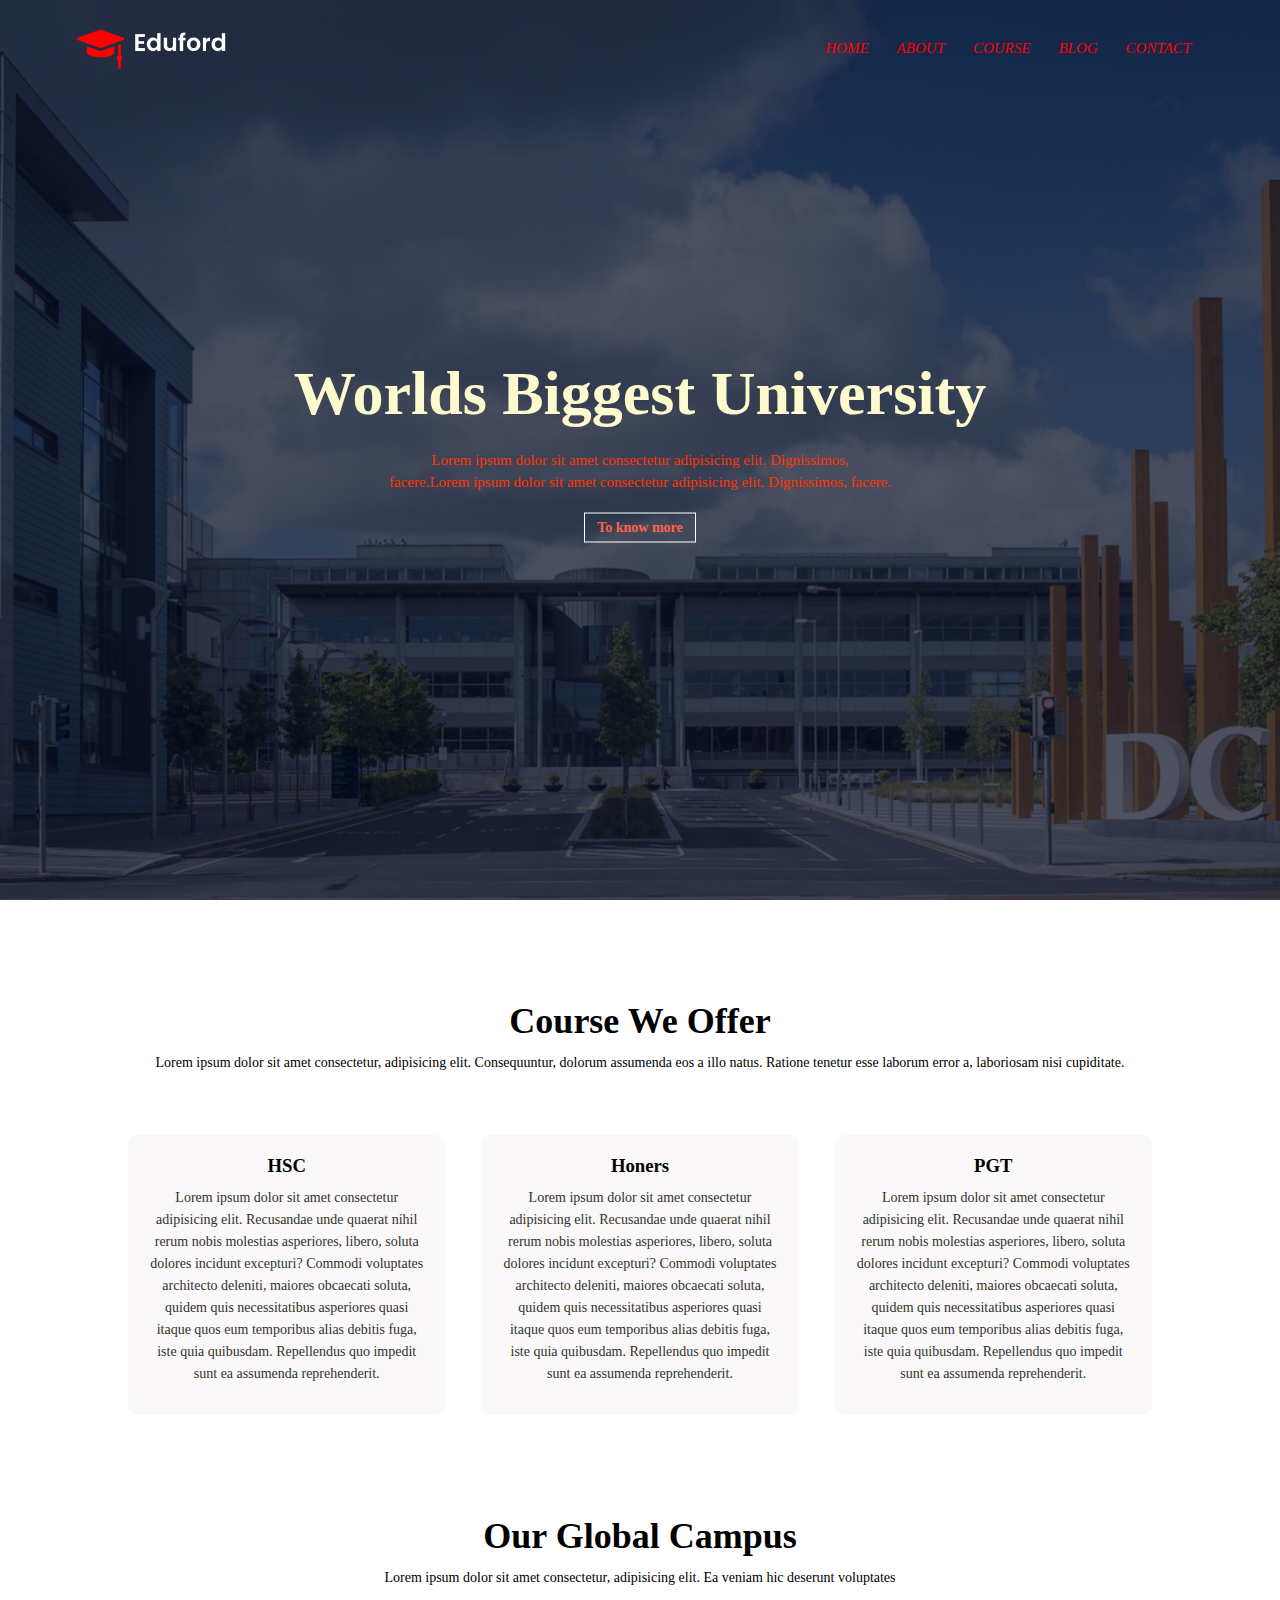
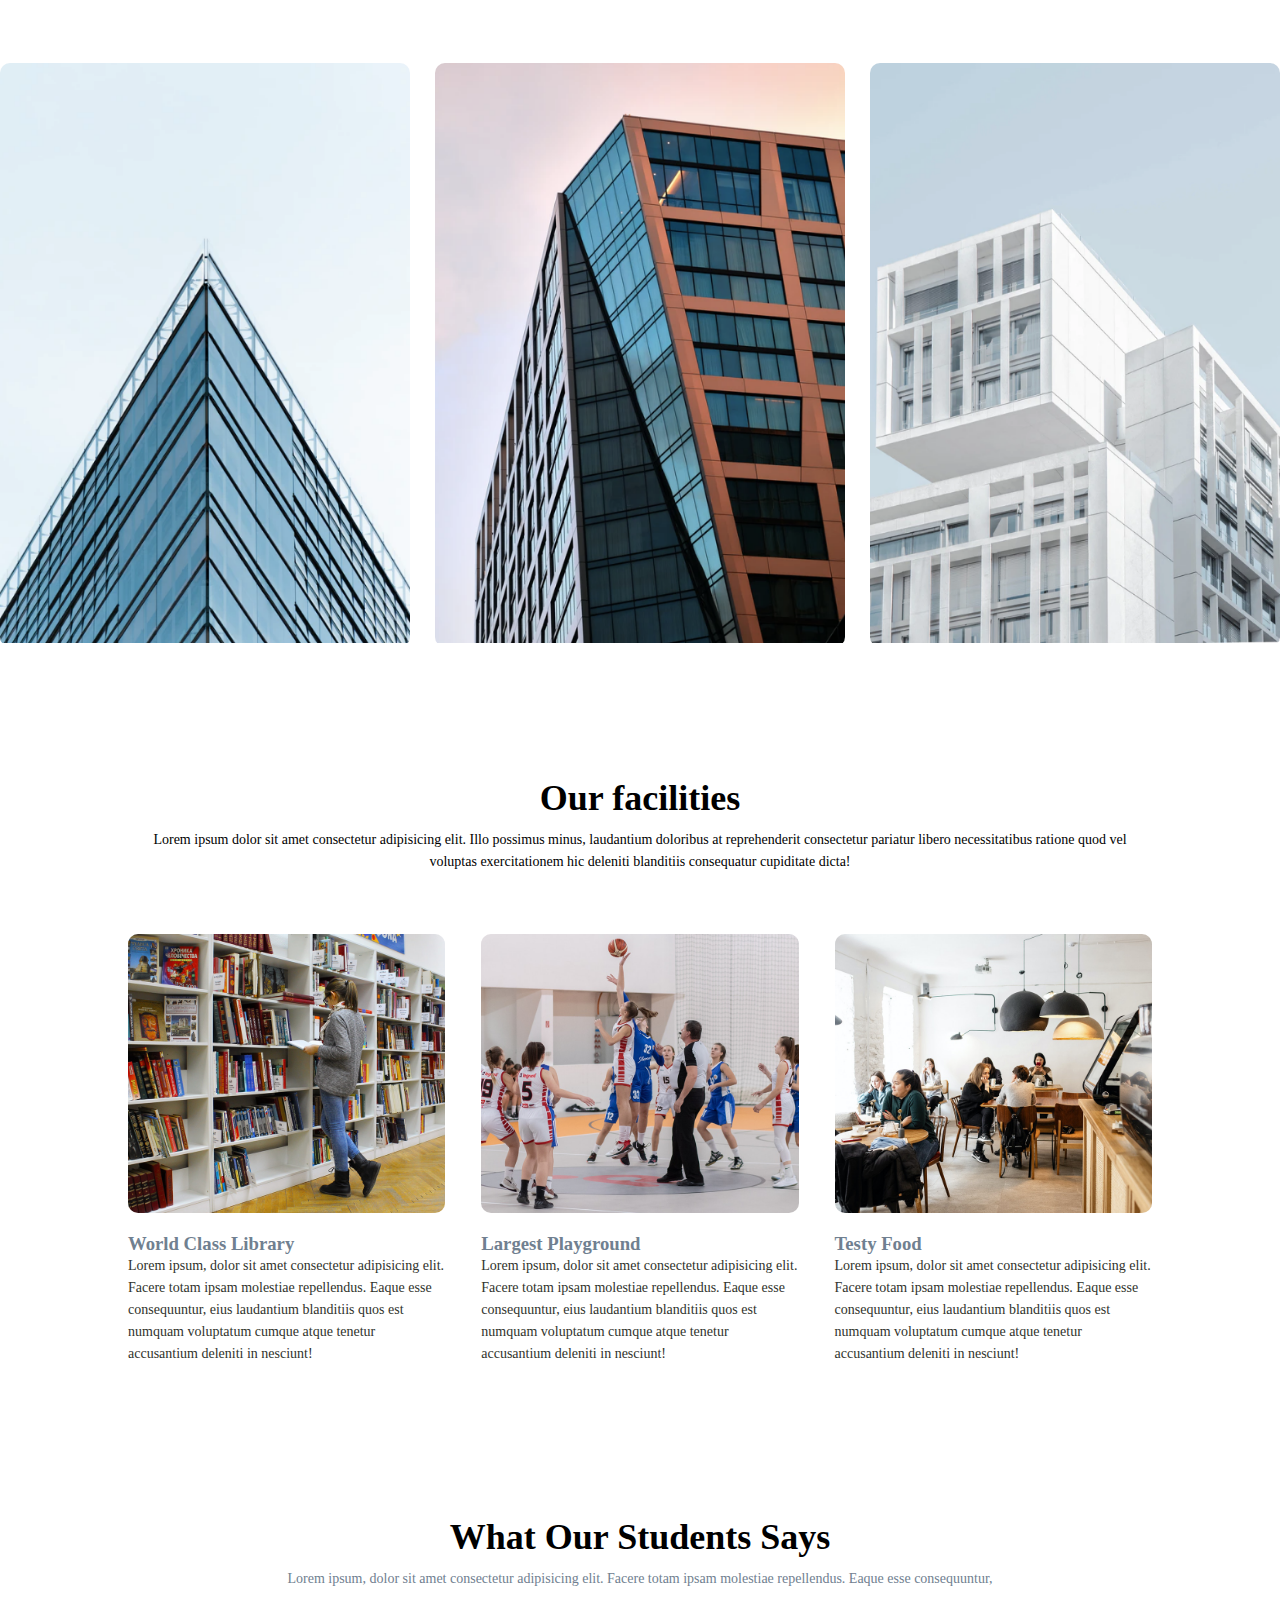
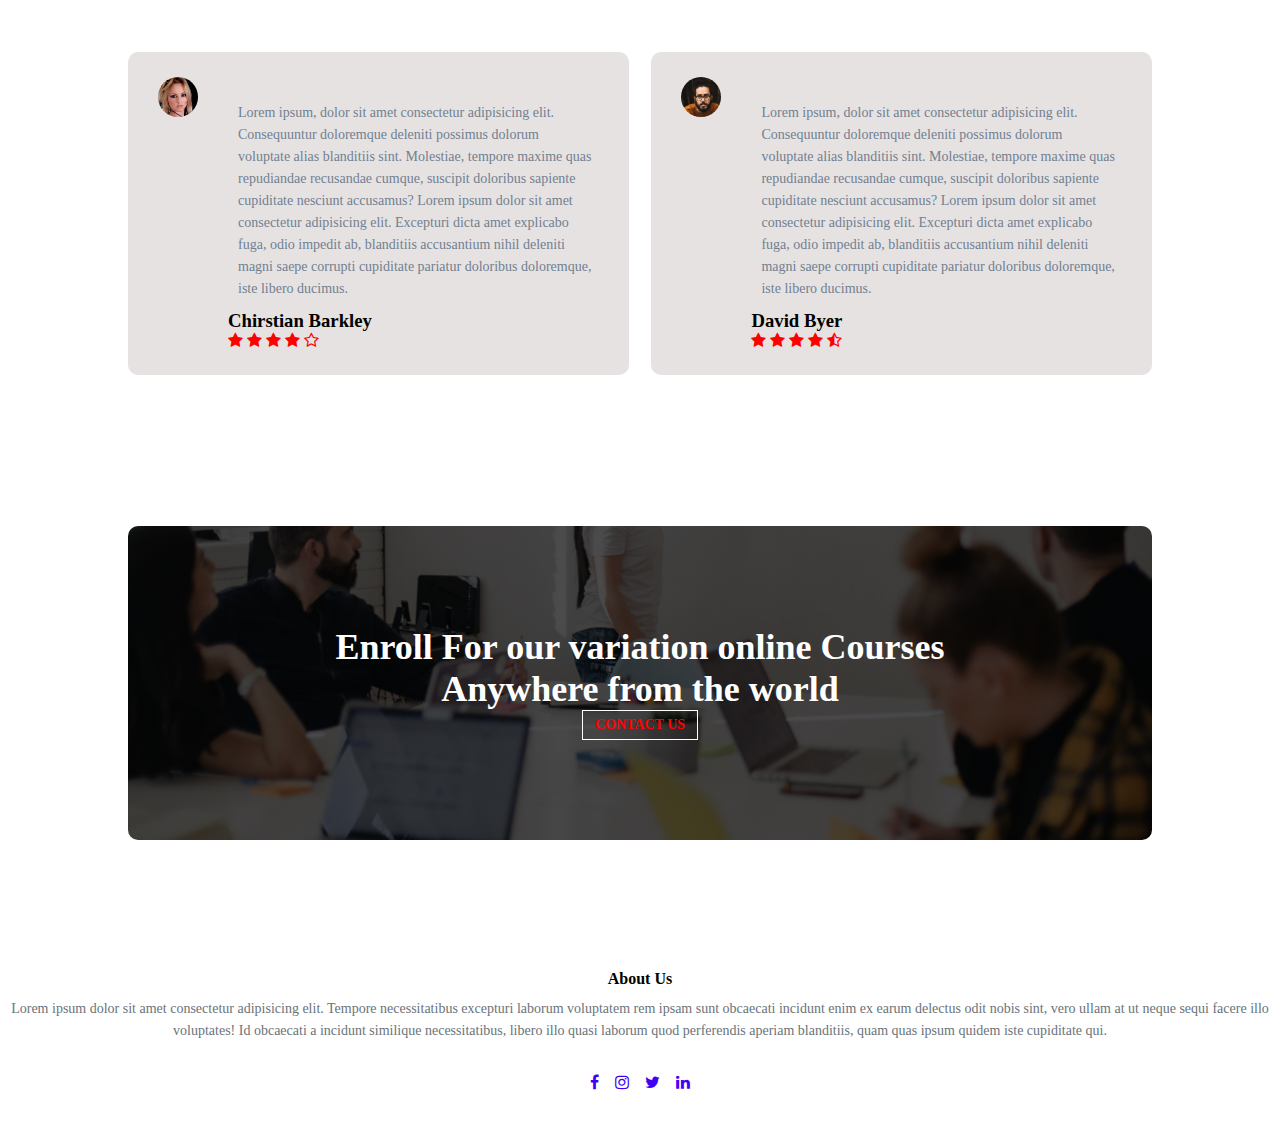
<file: index.html>
<!DOCTYPE html>
<html lang="en">
<head>
    <meta charset="UTF-8">
    <meta http-equiv="X-UA-Compatible" content="IE=edge">
    <meta name="viewport" content="width=device-width, initial-scale=1.0">
    <link rel="stylesheet" href="https://cdnjs.cloudflare.com/ajax/libs/font-awesome/4.7.0/css/font-awesome.min.css">
    <link rel="stylesheet" href="style.css">
    <title>Education Site</title>
</head>
<body>
    <section class="header">
        <nav>
            <a href=""><img src="image/logo.png"></a>
            <div class="nav-links" id="navLinks">
                <i class="fa fa-times" onclick="hideMenu()"></i>
                <ul>
                    <li><a href="index.html">HOME</a></li>
                    <li><a href="about.html">ABOUT</a></li>
                    <li><a href="contact.html">COURSE</a></li>
                    <li><a href="blog.html">BLOG</a></li>
                    <li><a href="contact.html">CONTACT</a></li>
                </ul>
            </div>
            <i class="fa fa-bars" onclick="showMenu()"></i>
        </nav>
        <div class="text-box">
            <h1>Worlds Biggest University</h1>
            <p>
                Lorem ipsum dolor sit amet consectetur adipisicing elit. Dignissimos, <br>
                facere.Lorem ipsum dolor sit amet consectetur 
                adipisicing elit. Dignissimos, facere.
            </p>
            <a href="#" class="hero-btn"><b>To know more</b></a>
        </div>


    </section>

    <section class="course">
        <h1>Course We Offer</h1>
        <p>Lorem ipsum dolor sit amet consectetur, adipisicing elit. Consequuntur, dolorum assumenda eos a illo natus. Ratione tenetur esse laborum error a, laboriosam nisi cupiditate.</p>
        <div class="row">
            <div class="course-col">
                <h3>HSC</h3>
                <p>Lorem ipsum dolor sit amet consectetur adipisicing elit. Recusandae unde quaerat nihil rerum nobis molestias asperiores, libero, soluta dolores incidunt excepturi? Commodi voluptates architecto deleniti,
                   maiores obcaecati soluta, quidem quis necessitatibus asperiores quasi itaque quos eum temporibus alias debitis fuga, iste quia quibusdam.
                   Repellendus quo impedit sunt ea assumenda reprehenderit.</p>
            </div>
            <div class="course-col">
                <h3>Honers</h3>
                <p>Lorem ipsum dolor sit amet consectetur adipisicing elit. Recusandae unde quaerat nihil rerum nobis molestias asperiores, libero, soluta dolores incidunt excepturi? Commodi voluptates architecto deleniti,
                   maiores obcaecati soluta, quidem quis necessitatibus asperiores quasi itaque quos eum temporibus alias debitis fuga, iste quia quibusdam.
                   Repellendus quo impedit sunt ea assumenda reprehenderit.</p>
            </div>
            <div class="course-col">
                <h3>PGT</h3>
                <p>Lorem ipsum dolor sit amet consectetur adipisicing elit. Recusandae unde quaerat nihil rerum nobis molestias asperiores, libero, soluta dolores incidunt excepturi? Commodi voluptates architecto deleniti,
                   maiores obcaecati soluta, quidem quis necessitatibus asperiores quasi itaque quos eum temporibus alias debitis fuga, iste quia quibusdam.
                   Repellendus quo impedit sunt ea assumenda reprehenderit.</p>
            </div>
        </div>

    </section>

    <section class="campus">
        <h1>Our Global Campus</h1>
        <p>Lorem ipsum dolor sit amet consectetur, adipisicing elit. Ea veniam hic deserunt voluptates </p>

        <div class="row">
            <div class="campus-col">
                <img src="image/london.png" alt="">
                <div class="layer">
                    <h3>LONDON</h3>
                </div>
            </div>
            <div class="campus-col">
                <img src="image/newyork.png" alt="">
                <div class="layer">
                    <h3>NEWYORK</h3>
                </div>
            </div>
            <div class="campus-col">
                <img src="image/washington.png" alt="">
                <div class="layer">
                    <h3>WASHINGTON</h3>
                </div>
            </div>
        </div>


    </section>

    <section class="facilities">
        <h1>Our facilities</h1>
        <p>Lorem ipsum dolor sit amet consectetur adipisicing elit. Illo possimus minus, laudantium doloribus at reprehenderit consectetur pariatur libero necessitatibus ratione quod vel voluptas
        exercitationem hic deleniti blanditiis consequatur cupiditate dicta!</p>

        <div class="row">
            <div class="facilities-col">
                <img src="image/library.png">
                <h3>World Class Library</h3>
                <p>Lorem ipsum, dolor sit amet consectetur adipisicing elit. Facere totam ipsam molestiae repellendus. Eaque esse consequuntur, eius laudantium blanditiis quos est numquam
                voluptatum cumque atque tenetur accusantium deleniti in nesciunt!</p>
            </div>
            <div class="facilities-col">
                <img src="image/basketball.png">
                <h3>Largest Playground</h3>
                <p>Lorem ipsum, dolor sit amet consectetur adipisicing elit. Facere totam ipsam molestiae repellendus. Eaque esse consequuntur, eius laudantium blanditiis quos est numquam
                voluptatum cumque atque tenetur accusantium deleniti in nesciunt!</p>
            </div>
            <div class="facilities-col">
                <img src="image/cafeteria.png">
                <h3>Testy Food</h3>
                <p>Lorem ipsum, dolor sit amet consectetur adipisicing elit. Facere totam ipsam molestiae repellendus. Eaque esse consequuntur, eius laudantium blanditiis quos est numquam
                voluptatum cumque atque tenetur accusantium deleniti in nesciunt!</p>
            </div>

        </div>

    </section>

    <section class="testimonial">
        <h1>What Our Students Says</h1>
        <p>Lorem ipsum, dolor sit amet consectetur adipisicing elit. Facere totam ipsam molestiae repellendus. Eaque esse consequuntur,</p>

        <div class="row">
            <div class="testimonial-col">
                <img src="image/user1.jpg" alt="">
                <div>
                    <p>Lorem ipsum, dolor sit amet consectetur adipisicing elit. Consequuntur doloremque deleniti possimus dolorum voluptate alias blanditiis sint. Molestiae, tempore maxime quas repudiandae recusandae cumque,
                    suscipit doloribus sapiente cupiditate nesciunt accusamus? Lorem ipsum dolor sit amet consectetur adipisicing elit. Excepturi dicta amet explicabo fuga, odio impedit ab, blanditiis accusantium nihil deleniti magni saepe corrupti 
                    cupiditate pariatur doloribus doloremque, iste libero ducimus.</p>
                    <h3>Chirstian Barkley</h3>
                    <i class="fa fa-star"></i>
                    <i class="fa fa-star"></i>
                    <i class="fa fa-star"></i>
                    <i class="fa fa-star"></i>
                    <i class="fa fa-star-o"></i>
                </div>
            </div>
            <div class="testimonial-col">
                <img src="image/user2.jpg" alt="">
                <div>
                    <p>Lorem ipsum, dolor sit amet consectetur adipisicing elit. Consequuntur doloremque deleniti possimus dolorum voluptate alias blanditiis sint. Molestiae, tempore maxime quas repudiandae recusandae cumque,
                    suscipit doloribus sapiente cupiditate nesciunt accusamus? Lorem ipsum dolor sit amet consectetur adipisicing elit. Excepturi dicta amet explicabo fuga, odio impedit ab, blanditiis accusantium nihil deleniti magni saepe corrupti 
                    cupiditate pariatur doloribus doloremque, iste libero ducimus.</p>
                    <h3>David Byer</h3>
                    <i class="fa fa-star"></i>
                    <i class="fa fa-star"></i>
                    <i class="fa fa-star"></i>
                    <i class="fa fa-star"></i>
                    <i class="fa fa-star-half-o"></i>
                </div>
            </div>
        </div>
    </section>

    <section class="cta">
        <h1> Enroll For our variation online Courses <br> Anywhere from the world</h1>
        <a href="#" class="hero-btn"><b>CONTACT US</b></a>

    </section>
    
    <section class="Footer">
        <h4>About Us</h4>
        <p>Lorem ipsum dolor sit amet consectetur adipisicing elit. Tempore necessitatibus excepturi laborum voluptatem rem
           ipsam sunt obcaecati incidunt enim ex earum delectus odit nobis sint, vero ullam at ut neque sequi facere illo voluptates!
           Id obcaecati a incidunt similique necessitatibus, libero illo quasi laborum quod perferendis aperiam blanditiis, quam quas
           ipsum quidem iste cupiditate qui.</p>
           <div class="icons">
            <a href="https://www.facebook.com"><i class="fa fa-facebook"></i></a>
            <a href="https://www.instagram.com"><i class="fa fa-instagram"></i></a>
            <a href="https://www.twitter.com"><i class="fa fa-twitter"></i></a>
            <a href="https://www.linkedin.com"><i class="fa fa-linkedin"></i></a>
           </div>

    </section>











<!--------javaScript for toggle----------->

    <script>
        var navlinks= document.getElementById("navLinks");
        function showMenu(){
            navlinks.style.right = "0";
        }
        function hideMenu(){
            navlinks.style.right = "-200px";
        }

    </script>





    
</body>
</html>
</file>
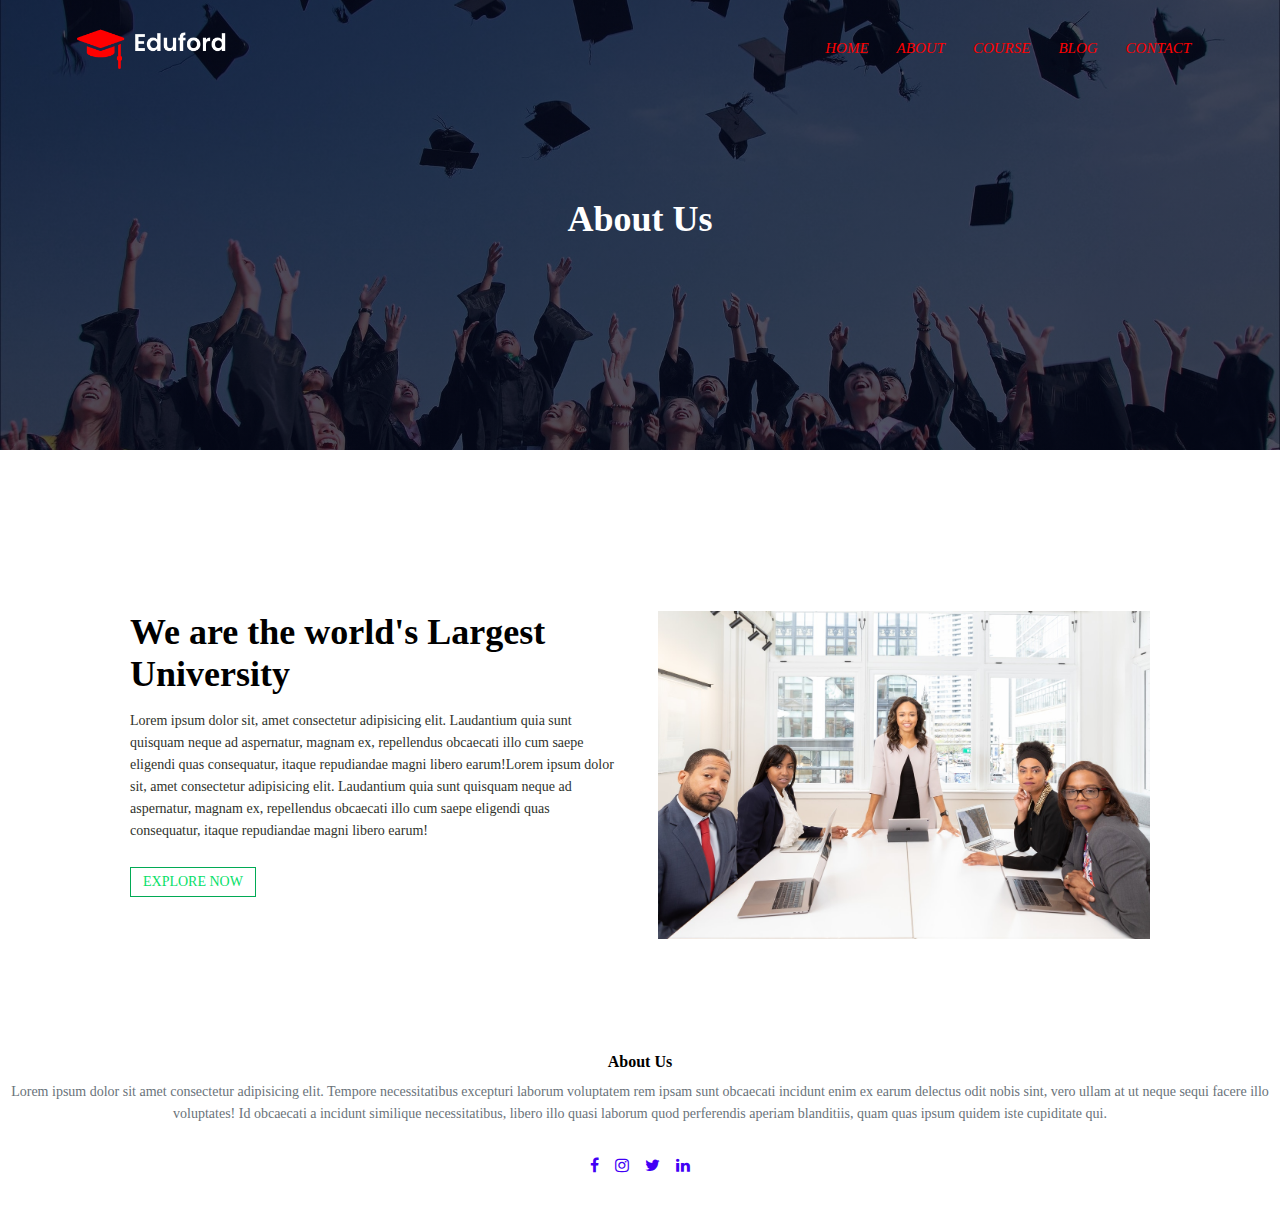
<file: about.html>
<!DOCTYPE html>
<html lang="en">
<head>
    <meta charset="UTF-8">
    <meta http-equiv="X-UA-Compatible" content="IE=edge">
    <meta name="viewport" content="width=device-width, initial-scale=1.0">
    <link rel="stylesheet" href="https://cdnjs.cloudflare.com/ajax/libs/font-awesome/4.7.0/css/font-awesome.min.css">
    <link rel="stylesheet" href="style.css">
    <title>About</title>
</head>
<body>
    <section class="sub-header">
        <nav>
            <a href="index.html"><img src="image/logo.png"></a>
            <div class="nav-links" id="navLinks">
                <i class="fa fa-times" onclick="hideMenu()"></i>
                <ul>
                    <li><a href="index.html">HOME</a></li>
                    <li><a href="about.html">ABOUT</a></li>
                    <li><a href="contact.html">COURSE</a></li>
                    <li><a href="blog.html">BLOG</a></li>
                    <li><a href="contact.html">CONTACT</a></li>
                </ul>
            </div>
            <i class="fa fa-bars" onclick="showMenu()"></i>
        </nav>
        <h1>About Us</h1>
    </section>

    <section class="about-us">
        <div class="row">
            <div class="about-col">
                <h1>We are the world's Largest University</h1>
                <p>Lorem ipsum dolor sit, amet consectetur adipisicing elit.
                   Laudantium quia sunt quisquam neque ad aspernatur, magnam ex,
                   repellendus obcaecati illo cum saepe eligendi quas consequatur,
                   itaque repudiandae magni libero earum!Lorem ipsum dolor sit, amet consectetur adipisicing elit.
                   Laudantium quia sunt quisquam neque ad aspernatur, magnam ex,
                   repellendus obcaecati illo cum saepe eligendi quas consequatur,
                   itaque repudiandae magni libero earum!</p>
                   <a href="#" class="hero-btn red-btn">EXPLORE NOW</a>
            </div>
            <div class="about-col">
                <img src="image/about.jpg" alt="">
            </div>
        </div>

    </section>







    
    
    <section class="Footer">
        <h4>About Us</h4>
        <p>Lorem ipsum dolor sit amet consectetur adipisicing elit. Tempore necessitatibus excepturi laborum voluptatem rem
           ipsam sunt obcaecati incidunt enim ex earum delectus odit nobis sint, vero ullam at ut neque sequi facere illo voluptates!
           Id obcaecati a incidunt similique necessitatibus, libero illo quasi laborum quod perferendis aperiam blanditiis, quam quas
           ipsum quidem iste cupiditate qui.</p>
           <div class="icons">
            <a href="https://www.facebook.com"><i class="fa fa-facebook"></i></a>
            <a href="https://www.instagram.com"><i class="fa fa-instagram"></i></a>
            <a href="https://www.twitter.com"><i class="fa fa-twitter"></i></a>
            <a href="https://www.linkedin.com"><i class="fa fa-linkedin"></i></a>
           </div>

    </section>











<!--------javaScript for toggle----------->

    <script>
        var navlinks= document.getElementById("navLinks");
        function showMenu(){
            navlinks.style.right = "0";
        }
        function hideMenu(){
            navlinks.style.right = "-200px";
        }

    </script>





    
</body>
</html>
</file>
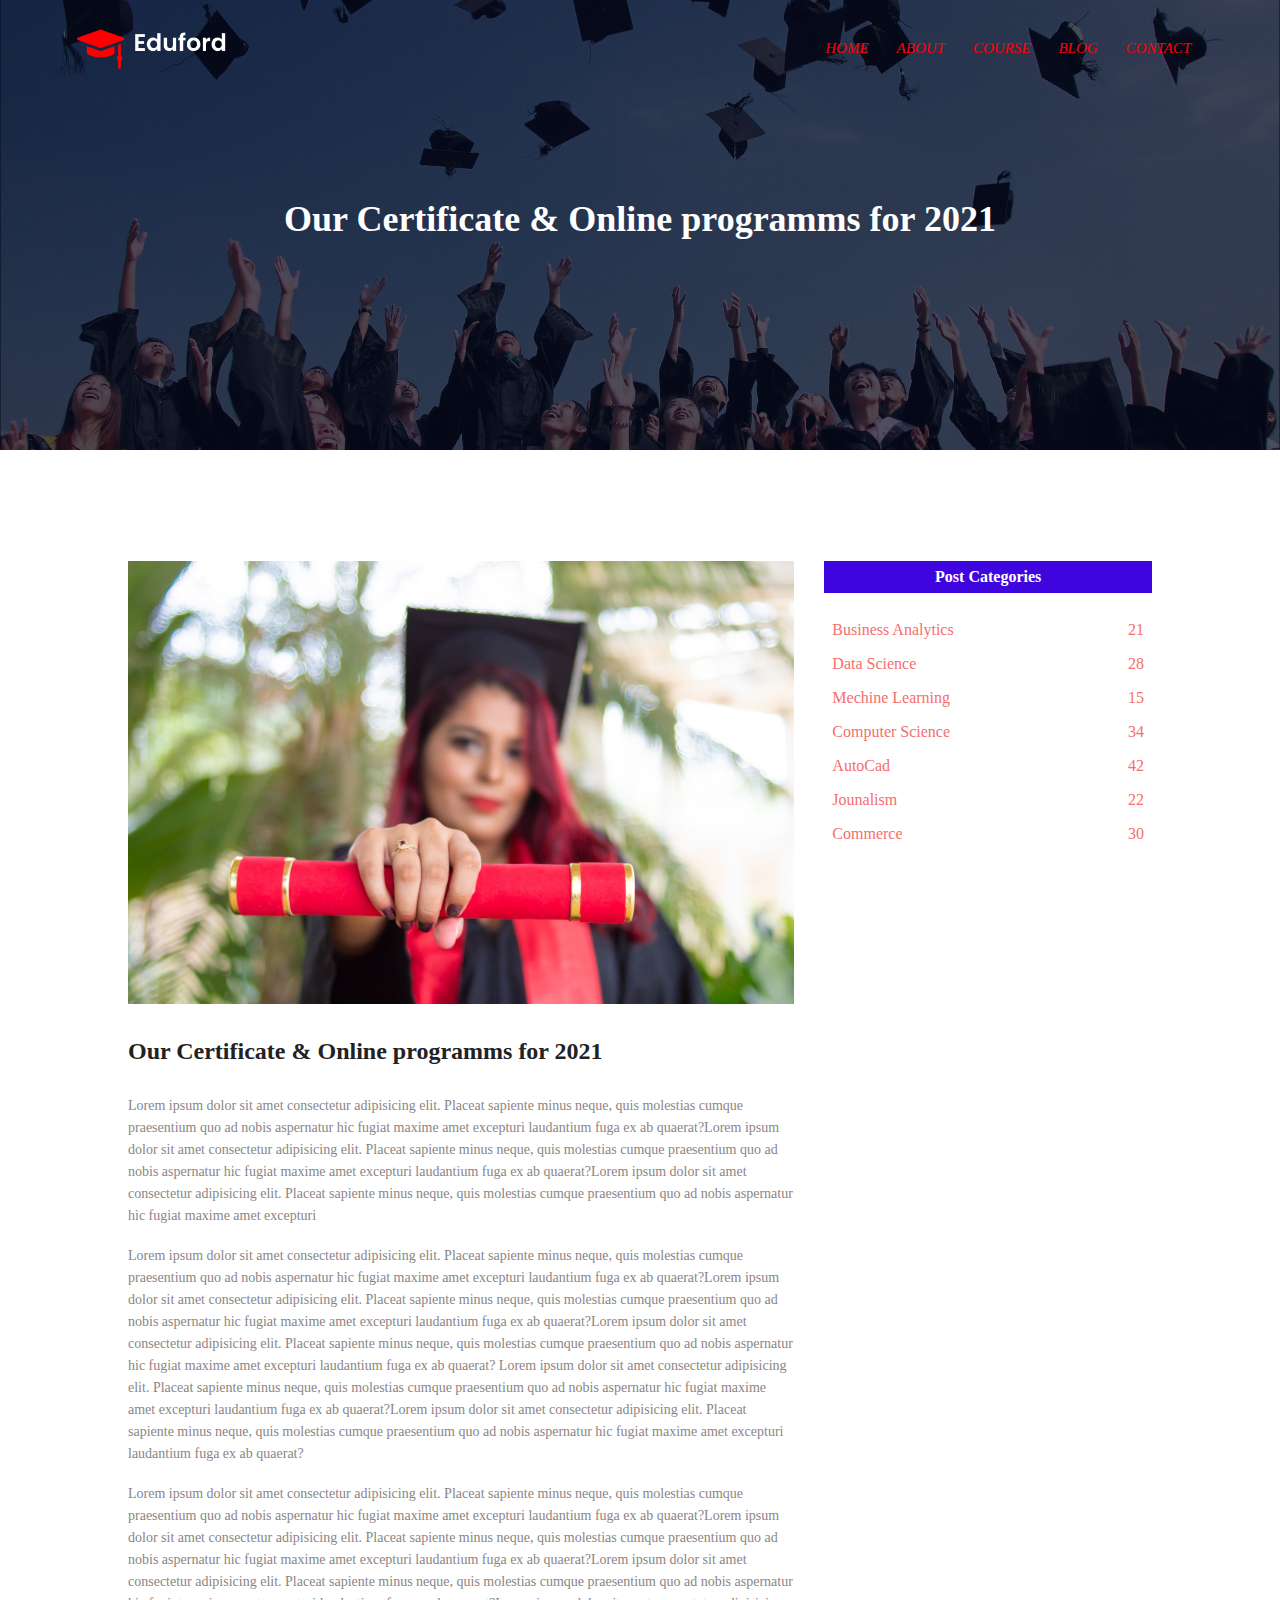
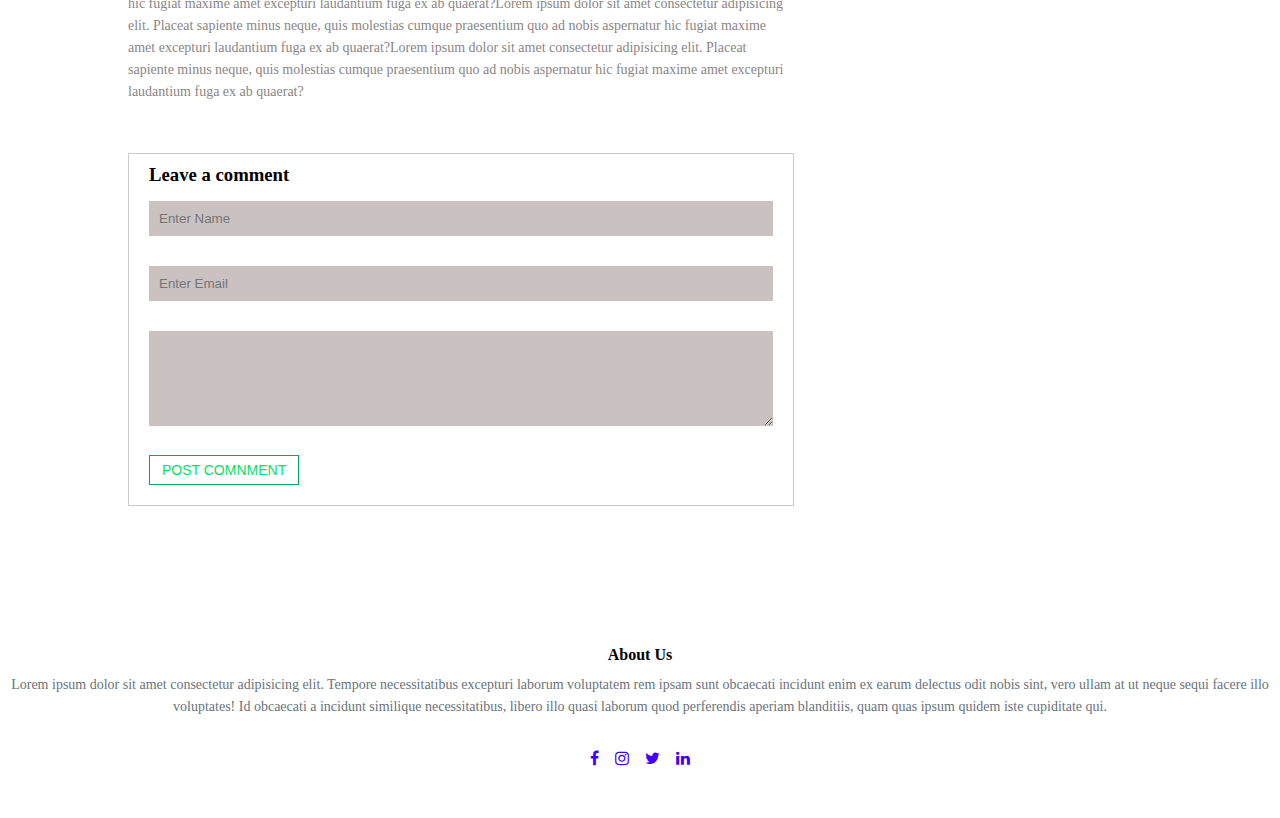
<file: blog.html>
<!DOCTYPE html>
<html lang="en">
<head>
    <meta charset="UTF-8">
    <meta http-equiv="X-UA-Compatible" content="IE=edge">
    <meta name="viewport" content="width=device-width, initial-scale=1.0">
    <link rel="stylesheet" href="https://cdnjs.cloudflare.com/ajax/libs/font-awesome/4.7.0/css/font-awesome.min.css">
    <link rel="stylesheet" href="style.css">
    <title>Blog</title>
</head>
<body>
    <section class="sub-header">
        <nav>
            <a href="index.html"><img src="image/logo.png"></a>
            <div class="nav-links" id="navLinks">
                <i class="fa fa-times" onclick="hideMenu()"></i>
                <ul>
                    <li><a href="index.html">HOME</a></li>
                    <li><a href="about.html">ABOUT</a></li>
                    <li><a href="contact.html">COURSE</a></li>
                    <li><a href="blog.html">BLOG</a></li>
                    <li><a href="contact.html">CONTACT</a></li>
                </ul>
            </div>
            <i class="fa fa-bars" onclick="showMenu()"></i>
        </nav>
        <h1>Our Certificate & Online programms for 2021</h1>
    </section>

    <section class="blog-content">
        <div class="row">
            <div class="blog-left">
                <img src="image/certificate.jpg" alt="">
                <h2>Our Certificate & Online programms for 2021</h2>
                <p>Lorem ipsum dolor sit amet consectetur adipisicing elit. Placeat sapiente minus neque,
                   quis molestias cumque praesentium quo ad nobis aspernatur hic fugiat maxime amet excepturi
                   laudantium fuga ex ab quaerat?Lorem ipsum dolor sit amet consectetur adipisicing elit. Placeat sapiente minus neque,
                   quis molestias cumque praesentium quo ad nobis aspernatur hic fugiat maxime amet excepturi
                   laudantium fuga ex ab quaerat?Lorem ipsum dolor sit amet consectetur adipisicing elit. Placeat sapiente minus neque,
                   quis molestias cumque praesentium quo ad nobis aspernatur hic fugiat maxime amet excepturi</p>
                   <br>
                <p>Lorem ipsum dolor sit amet consectetur adipisicing elit. Placeat sapiente minus neque,
                   quis molestias cumque praesentium quo ad nobis aspernatur hic fugiat maxime amet excepturi
                   laudantium fuga ex ab quaerat?Lorem ipsum dolor sit amet consectetur adipisicing elit. Placeat sapiente minus neque,
                   quis molestias cumque praesentium quo ad nobis aspernatur hic fugiat maxime amet excepturi
                   laudantium fuga ex ab quaerat?Lorem ipsum dolor sit amet consectetur adipisicing elit. Placeat sapiente minus neque,
                   quis molestias cumque praesentium quo ad nobis aspernatur hic fugiat maxime amet excepturi
                   laudantium fuga ex ab quaerat?
                   Lorem ipsum dolor sit amet consectetur adipisicing elit. Placeat sapiente minus neque,
                   quis molestias cumque praesentium quo ad nobis aspernatur hic fugiat maxime amet excepturi
                   laudantium fuga ex ab quaerat?Lorem ipsum dolor sit amet consectetur adipisicing elit. Placeat sapiente minus neque,
                   quis molestias cumque praesentium quo ad nobis aspernatur hic fugiat maxime amet excepturi
                   laudantium fuga ex ab quaerat?</p>
                   <br>
                <p>Lorem ipsum dolor sit amet consectetur adipisicing elit. Placeat sapiente minus neque,
                   quis molestias cumque praesentium quo ad nobis aspernatur hic fugiat maxime amet excepturi
                   laudantium fuga ex ab quaerat?Lorem ipsum dolor sit amet consectetur adipisicing elit. Placeat sapiente minus neque,
                   quis molestias cumque praesentium quo ad nobis aspernatur hic fugiat maxime amet excepturi
                   laudantium fuga ex ab quaerat?Lorem ipsum dolor sit amet consectetur adipisicing elit. Placeat sapiente minus neque,
                   quis molestias cumque praesentium quo ad nobis aspernatur hic fugiat maxime amet excepturi
                   laudantium fuga ex ab quaerat?Lorem ipsum dolor sit amet consectetur adipisicing elit. Placeat sapiente minus neque,
                   quis molestias cumque praesentium quo ad nobis aspernatur hic fugiat maxime amet excepturi
                   laudantium fuga ex ab quaerat?Lorem ipsum dolor sit amet consectetur adipisicing elit. Placeat sapiente minus neque,
                   quis molestias cumque praesentium quo ad nobis aspernatur hic fugiat maxime amet excepturi
                   laudantium fuga ex ab quaerat?</p>

                   <div class="comment-box">

                    <h3>Leave a comment</h3>
    
                    <form class="comment-form">
                        <input type="text" placeholder="Enter Name">
                        <input type="email" placeholder="Enter Email">
                        <textarea rows="5" placeholder="Your comment">
                        </textarea>
                        <button type="submit" class="hero-btn red-btn">POST COMNMENT</button>
                    </form>
    
                </div>
            </div>

            








            <div class="blog-right">
                <h3>Post Categories</h3>
                <div>
                    <span>Business Analytics</span>
                    <span>21</span>
                </div>
                <div>
                    <span>Data Science</span>
                    <span>28</span>
                </div>
                <div>
                    <span>Mechine Learning</span>
                    <span>15</span>
                </div>
                <div>
                    <span>Computer Science</span>
                    <span>34</span>
                </div>
                <div>
                    <span>AutoCad</span>
                    <span>42</span>
                </div>
                <div>
                    <span>Jounalism</span>
                    <span>22</span>
                </div>
                <div>
                    <span>Commerce</span>
                    <span>30</span>
                </div>

            </div>
        </div>
    </section>

    





    
    
    <section class="Footer">
        <h4>About Us</h4>
        <p>Lorem ipsum dolor sit amet consectetur adipisicing elit. Tempore necessitatibus excepturi laborum voluptatem rem
           ipsam sunt obcaecati incidunt enim ex earum delectus odit nobis sint, vero ullam at ut neque sequi facere illo voluptates!
           Id obcaecati a incidunt similique necessitatibus, libero illo quasi laborum quod perferendis aperiam blanditiis, quam quas
           ipsum quidem iste cupiditate qui.</p>
           <div class="icons">
            <a href="https://www.facebook.com"><i class="fa fa-facebook"></i></a>
            <a href="https://www.instagram.com"><i class="fa fa-instagram"></i></a>
            <a href="https://www.twitter.com"><i class="fa fa-twitter"></i></a>
            <a href="https://www.linkedin.com"><i class="fa fa-linkedin"></i></a>
           </div>

    </section>











<!--------javaScript for toggle----------->

    <script>
        var navlinks= document.getElementById("navLinks");
        function showMenu(){
            navlinks.style.right = "0";
        }
        function hideMenu(){
            navlinks.style.right = "-200px";
        }

    </script>





    
</body>
</html>
</file>
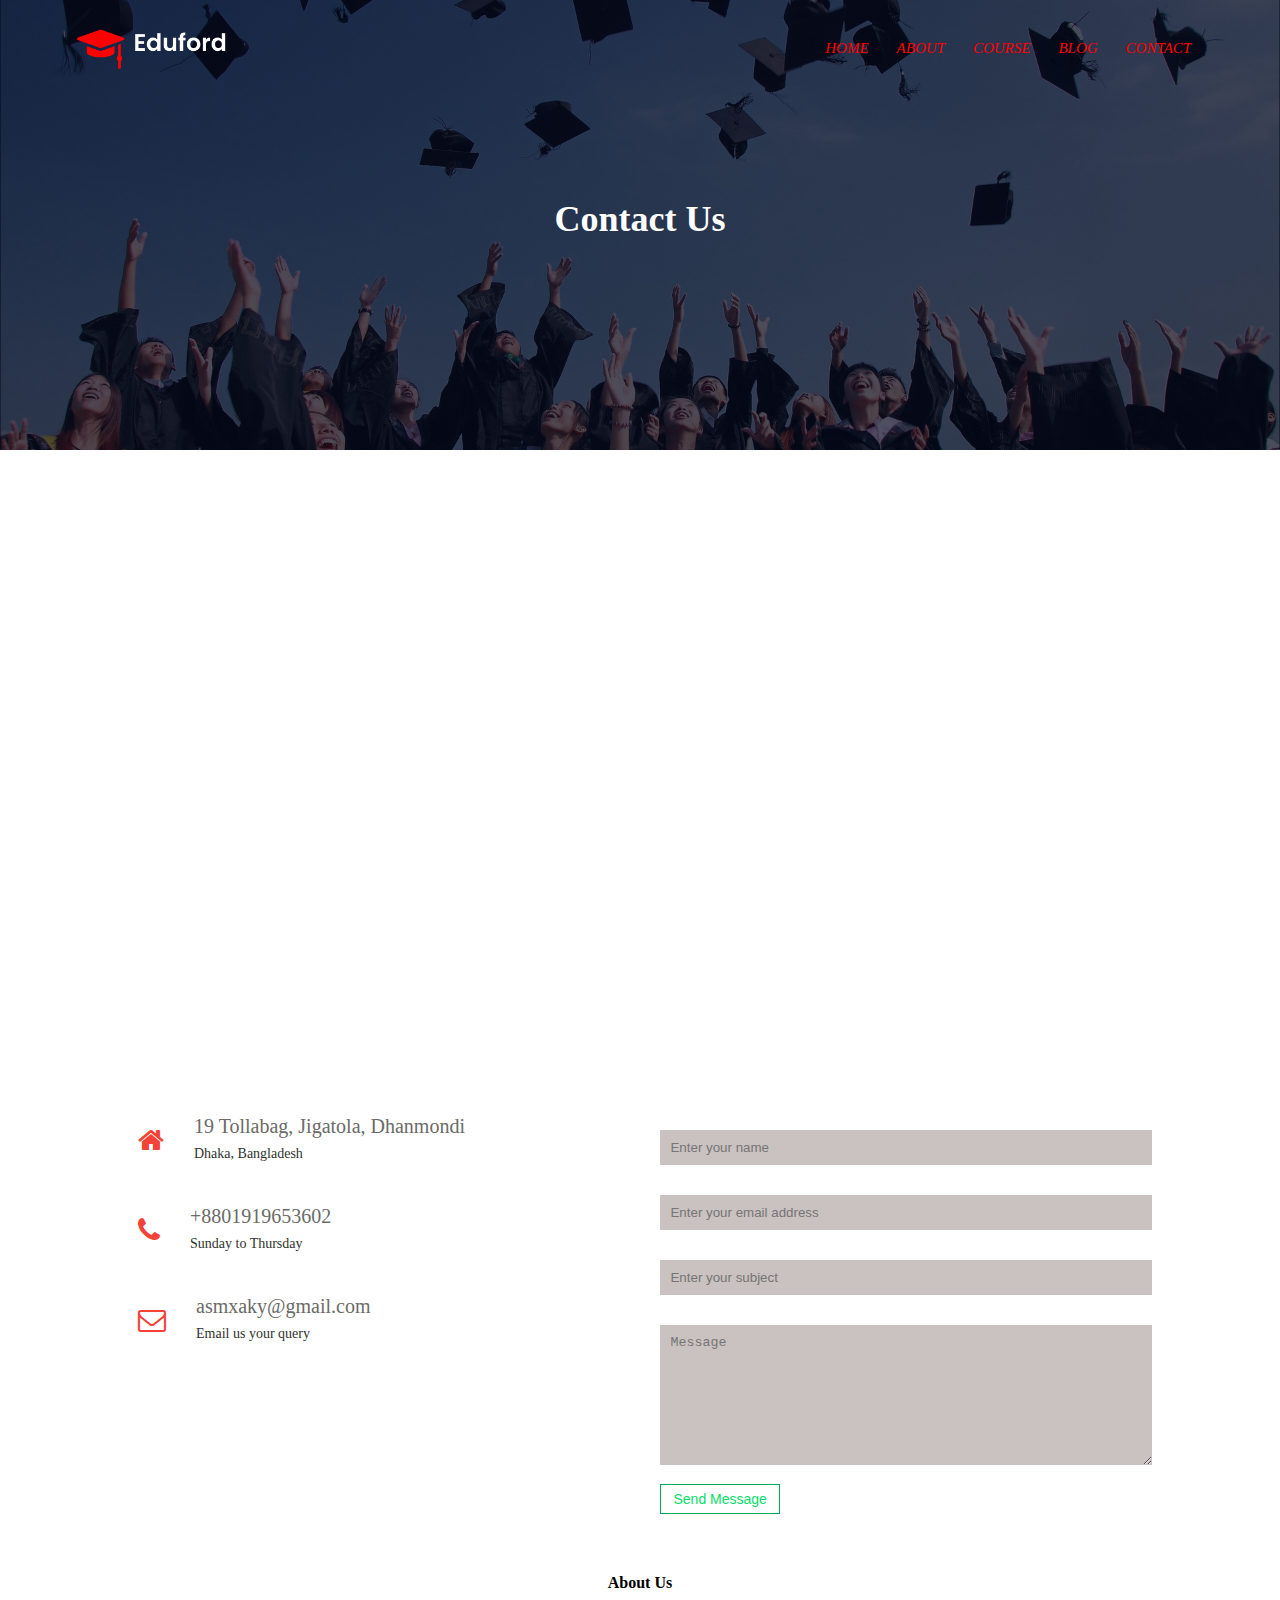
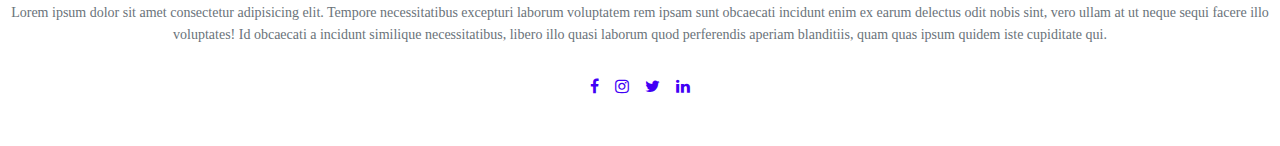
<file: contact.html>
<!DOCTYPE html>
<html lang="en">
<head>
    <meta charset="UTF-8">
    <meta http-equiv="X-UA-Compatible" content="IE=edge">
    <meta name="viewport" content="width=device-width, initial-scale=1.0">
    <link rel="stylesheet" href="https://cdnjs.cloudflare.com/ajax/libs/font-awesome/4.7.0/css/font-awesome.min.css">
    <link rel="stylesheet" href="style.css">
    <title>Contact</title>
</head>
<body>
    <section class="sub-header">
        <nav>
            <a href="index.html"><img src="image/logo.png"></a>
            <div class="nav-links" id="navLinks">
                <i class="fa fa-times" onclick="hideMenu()"></i>
                <ul>
                    <li><a href="index.html">HOME</a></li>
                    <li><a href="about.html">ABOUT</a></li>
                    <li><a href="course.html">COURSE</a></li>
                    <li><a href="blog.html">BLOG</a></li>
                    <li><a href="contact.html">CONTACT</a></li>
                </ul>
            </div>
            <i class="fa fa-bars" onclick="showMenu()"></i>
        </nav>
        <h1>Contact Us</h1>
    </section>

    <section class="location">
        <iframe src="https://www.google.com/maps/embed?pb=!1m18!1m12!1m3!1d3652.2257825212014!2d90.37317041443666!3d23.73932669511737!2m3!1f0!2f0!3f0!3m2!1i1024!2i768!4f13.1!3m3!1m2!1s0x3755b8b5511745d7%3A0x169b129d8073ff87!2sJigatala%20Bus%20Stand!5e0!3m2!1sen!2sbd!4v1638547503923!5m2!1sen!2sbd" 
        width="600" height="450" 
        style="border:0;" 
        allowfullscreen="" 
        loading="lazy"></iframe>
    </section>

    <section class="contact-us">

        <div class="row">
            <div class="contact-col">
                <div>
                    <i class="fa fa-home"></i>
                    <span>
                        <h5>19 Tollabag, Jigatola, Dhanmondi </h5>
                        <p>Dhaka, Bangladesh</p>
                    </span>
                </div>
                <div>
                    <i class="fa fa-phone"></i>
                    <span>
                        <h5>+8801919653602</h5>
                        <p>Sunday to Thursday</p>
                    </span>
                </div>
                <div>
                    <i class="fa fa-envelope-o"></i>
                    <span>
                        <h5>asmxaky@gmail.com</h5>
                        <p>Email us your query</p>
                    </span>
                </div>
            </div>
            <div class="contact-col">

                <form action="form-handeler.php" method="post">
                    <input type="text" name="name" placeholder="Enter your name" required>
                    <input type="email" name="email" placeholder="Enter your email address" required>
                    <input type="text" name="subject" placeholder="Enter your subject" required>
                    <textarea rows="8" name="message" placeholder="Message" required></textarea>
                    <button type="submit" class="hero-btn red-btn">Send
                        Message</button>
                </form>



            </div>
        </div>

    </section>

   

    





    
    
    <section class="Footer">
        <h4>About Us</h4>
        <p>Lorem ipsum dolor sit amet consectetur adipisicing elit. Tempore necessitatibus excepturi laborum voluptatem rem
           ipsam sunt obcaecati incidunt enim ex earum delectus odit nobis sint, vero ullam at ut neque sequi facere illo voluptates!
           Id obcaecati a incidunt similique necessitatibus, libero illo quasi laborum quod perferendis aperiam blanditiis, quam quas
           ipsum quidem iste cupiditate qui.</p>
           <div class="icons">
            <a href="https://www.facebook.com"><i class="fa fa-facebook"></i></a>
            <a href="https://www.instagram.com"><i class="fa fa-instagram"></i></a>
            <a href="https://www.twitter.com"><i class="fa fa-twitter"></i></a>
            <a href="https://www.linkedin.com"><i class="fa fa-linkedin"></i></a>
            
           </div>

    </section>











<!--------javaScript for toggle----------->

    <script>
        var navlinks= document.getElementById("navLinks");
        function showMenu(){
            navlinks.style.right = "0";
        }
        function hideMenu(){
            navlinks.style.right = "-200px";
        }

    </script>





    
</body>
</html>
</file>
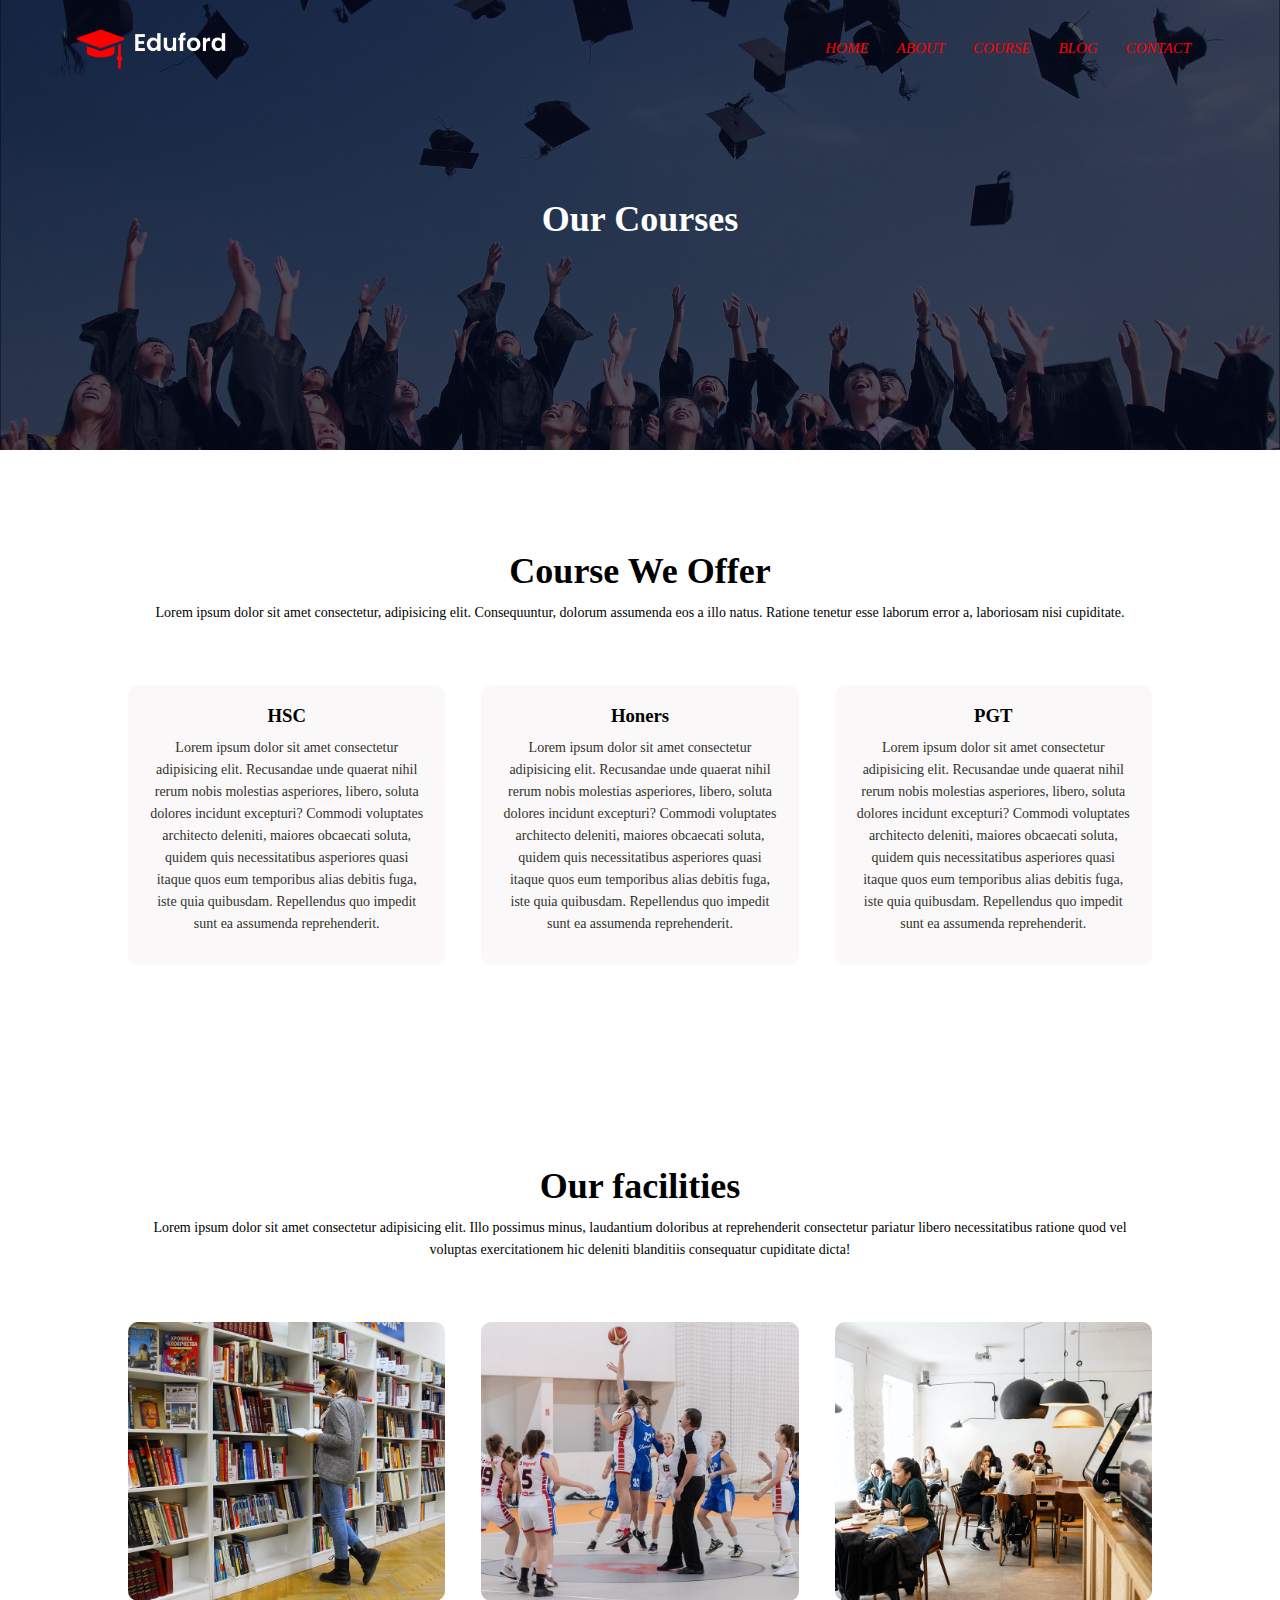
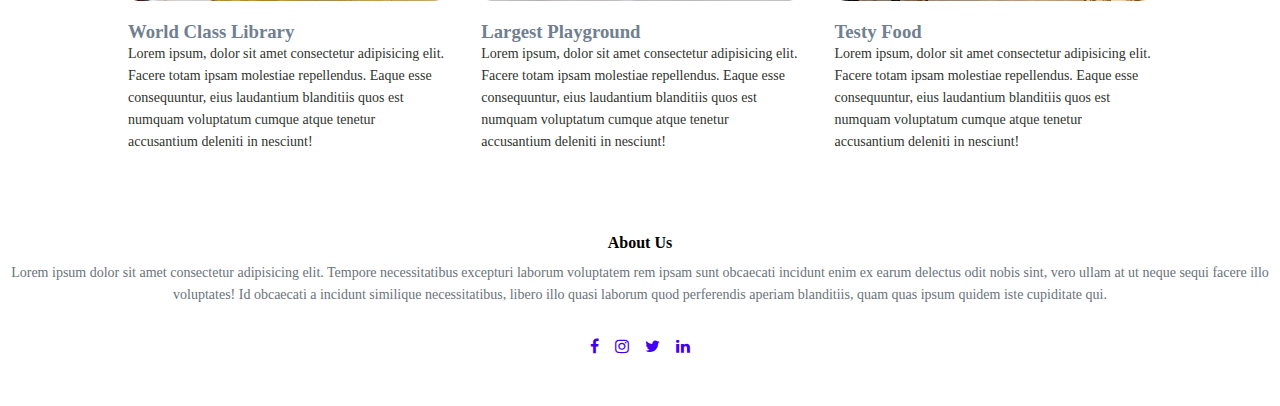
<file: course.html>
<!DOCTYPE html>
<html lang="en">
<head>
    <meta charset="UTF-8">
    <meta http-equiv="X-UA-Compatible" content="IE=edge">
    <meta name="viewport" content="width=device-width, initial-scale=1.0">
    <link rel="stylesheet" href="https://cdnjs.cloudflare.com/ajax/libs/font-awesome/4.7.0/css/font-awesome.min.css">
    <link rel="stylesheet" href="style.css">
    <title>Course</title>
</head>
<body>
    <section class="sub-header">
        <nav>
            <a href="index.html"><img src="image/logo.png"></a>
            <div class="nav-links" id="navLinks">
                <i class="fa fa-times" onclick="hideMenu()"></i>
                <ul>
                    <li><a href="index.html">HOME</a></li>
                    <li><a href="about.html">ABOUT</a></li>
                    <li><a href="course.html">COURSE</a></li>
                    <li><a href="blog.html">BLOG</a></li>
                    <li><a href="contact.html">CONTACT</a></li>
                </ul>
            </div>
            <i class="fa fa-bars" onclick="showMenu()"></i>
        </nav>
        <h1>Our Courses</h1>
    </section>

    <section class="course">
        <h1>Course We Offer</h1>
        <p>Lorem ipsum dolor sit amet consectetur, adipisicing elit. Consequuntur, dolorum assumenda eos a illo natus. Ratione tenetur esse laborum error a, laboriosam nisi cupiditate.</p>
        <div class="row">
            <div class="course-col">
                <h3>HSC</h3>
                <p>Lorem ipsum dolor sit amet consectetur adipisicing elit. Recusandae unde quaerat nihil rerum nobis molestias asperiores, libero, soluta dolores incidunt excepturi? Commodi voluptates architecto deleniti,
                   maiores obcaecati soluta, quidem quis necessitatibus asperiores quasi itaque quos eum temporibus alias debitis fuga, iste quia quibusdam.
                   Repellendus quo impedit sunt ea assumenda reprehenderit.</p>
            </div>
            <div class="course-col">
                <h3>Honers</h3>
                <p>Lorem ipsum dolor sit amet consectetur adipisicing elit. Recusandae unde quaerat nihil rerum nobis molestias asperiores, libero, soluta dolores incidunt excepturi? Commodi voluptates architecto deleniti,
                   maiores obcaecati soluta, quidem quis necessitatibus asperiores quasi itaque quos eum temporibus alias debitis fuga, iste quia quibusdam.
                   Repellendus quo impedit sunt ea assumenda reprehenderit.</p>
            </div>
            <div class="course-col">
                <h3>PGT</h3>
                <p>Lorem ipsum dolor sit amet consectetur adipisicing elit. Recusandae unde quaerat nihil rerum nobis molestias asperiores, libero, soluta dolores incidunt excepturi? Commodi voluptates architecto deleniti,
                   maiores obcaecati soluta, quidem quis necessitatibus asperiores quasi itaque quos eum temporibus alias debitis fuga, iste quia quibusdam.
                   Repellendus quo impedit sunt ea assumenda reprehenderit.</p>
            </div>
        </div>

    </section>

    <section class="facilities">
        <h1>Our facilities</h1>
        <p>Lorem ipsum dolor sit amet consectetur adipisicing elit. Illo possimus minus, laudantium doloribus at reprehenderit consectetur pariatur libero necessitatibus ratione quod vel voluptas
        exercitationem hic deleniti blanditiis consequatur cupiditate dicta!</p>

        <div class="row">
            <div class="facilities-col">
                <img src="image/library.png">
                <h3>World Class Library</h3>
                <p>Lorem ipsum, dolor sit amet consectetur adipisicing elit. Facere totam ipsam molestiae repellendus. Eaque esse consequuntur, eius laudantium blanditiis quos est numquam
                voluptatum cumque atque tenetur accusantium deleniti in nesciunt!</p>
            </div>
            <div class="facilities-col">
                <img src="image/basketball.png">
                <h3>Largest Playground</h3>
                <p>Lorem ipsum, dolor sit amet consectetur adipisicing elit. Facere totam ipsam molestiae repellendus. Eaque esse consequuntur, eius laudantium blanditiis quos est numquam
                voluptatum cumque atque tenetur accusantium deleniti in nesciunt!</p>
            </div>
            <div class="facilities-col">
                <img src="image/cafeteria.png">
                <h3>Testy Food</h3>
                <p>Lorem ipsum, dolor sit amet consectetur adipisicing elit. Facere totam ipsam molestiae repellendus. Eaque esse consequuntur, eius laudantium blanditiis quos est numquam
                voluptatum cumque atque tenetur accusantium deleniti in nesciunt!</p>
            </div>

        </div>

    </section>







    
    
    <section class="Footer">
        <h4>About Us</h4>
        <p>Lorem ipsum dolor sit amet consectetur adipisicing elit. Tempore necessitatibus excepturi laborum voluptatem rem
           ipsam sunt obcaecati incidunt enim ex earum delectus odit nobis sint, vero ullam at ut neque sequi facere illo voluptates!
           Id obcaecati a incidunt similique necessitatibus, libero illo quasi laborum quod perferendis aperiam blanditiis, quam quas
           ipsum quidem iste cupiditate qui.</p>
           <div class="icons">
            <a href="https://www.facebook.com"><i class="fa fa-facebook"></i></a>
            <a href="https://www.instagram.com"><i class="fa fa-instagram"></i></a>
            <a href="https://www.twitter.com"><i class="fa fa-twitter"></i></a>
            <a href="https://www.linkedin.com"><i class="fa fa-linkedin"></i></a>
           </div>

    </section>











<!--------javaScript for toggle----------->

    <script>
        var navlinks= document.getElementById("navLinks");
        function showMenu(){
            navlinks.style.right = "0";
        }
        function hideMenu(){
            navlinks.style.right = "-200px";
        }

    </script>





    
</body>
</html>
</file>
<file: style.css>
*{
    margin: 0;
    padding: 0;
}
.header{
    min-height: 100vh;
    width: 100%;
    background-image: linear-gradient(rgb(4,9,30,0.7),rgb(4,9,30,0.7)),url(image/banner.png);
    background-position: center;
    background-size: cover;
    position: relative;
}
nav{
    display: flex;
    padding: 2% 6%;
    justify-content: space-between;
    align-items: center;
}
nav img{
    width: 150px;
}
.nav-links{
    flex: 1;
    text-align: right;
}
.nav-links ul li{
    list-style: none;
    display: inline-block;
    padding: 8px 12px;
    position: relative;
}
.nav-links ul li a{
    color: rgb(255, 0, 0);
    font-style: oblique;
    text-decoration: none;
    font-size: 15px;
}
.nav-links ul li::after{
    width: 0%;
    content: '';
    height: 2px;
    background: #f44;
    display: block;
    transition: 0.5s;
    margin: auto;
} 
.nav-links ul li:hover::after{
    width: 100%;
}
.text-box{
    width: 90%;
    color: lemonchiffon;
    position: absolute;
    top: 50%;
    left: 50%;
    transform: translate(-50%,-50%);
    text-align: center;
}
.text-box h1{
    font-size: 62px;
}
.text-box p{
    margin: 10px 0 10px;
    font-size: 15px;
    color: rgb(255, 51, 0);
}
.text-box a{
    color: tomato;
}
.hero-btn{
    display: inline-block;
    text-decoration: none;
    color: white;
    border: 1px solid #fff;
    padding: 6px 12px;
    font-size: 14px;
    background: transparent;
    position: relative;
    cursor: pointer;
}
.hero-btn:hover{
    border: 1px solid rgb(247, 7, 7);
    background: #000200;
    transition: 1s;
}
nav .fa{
    display: none;
}
@media(max-width: 700px){
    .text-box h1{
        font-size: 20px;
    }
    .nav-links ul li{
        display: block;
    }
    .nav-links{
        position: absolute;
        background: #e3f309;
        height: 100vh;
        width: 200px;
        top: 0;
        right: -200px;
        text-align: left;
        z-index: 2;
        transition: 1s;
    }
    nav .fa{
        display: block;
        color: #fff;
        margin: 10px;
        font-size: 22px;
        cursor: pointer;
    }
    .nav-links ul{
        padding: 30px;
    }
}

/*------course*/
.course{
    width: 80%;
    margin: auto;
    text-align: center;
    padding: 100px;
}
h1{
    font-size: 36px;
}
p{
    font-size: 14px;
    font-weight: 300;
    line-height: 22px;
    padding: 10px;
}
.row{
    margin-top: 5%;
    display: flex;
    justify-content: space-between;
}
.row p{
    color: rgb(48, 51, 44);
}
.course-col{
    flex-basis: 31%;
    border-radius: 10px;
    padding: 20px 12px;
    box-sizing: border-box;
    background: #faf8f8;
    transition: 0.5s;
}
.course-col:hover{
    box-shadow: 0 0 20px 0px rgba(0,0,0,0.2);
}
@media(max-width: 700px){
    .row{
        flex-direction: column;
    }
}
.campus{
    text-align: center;
}
.campus-col{
    flex-basis: 32%;
    border-radius: 10px;
    margin-bottom: 30px;
    position: relative;
    overflow: hidden;
}
.campus-col img{
    width: 100%;
}
.layer{
    background: transparent;
    height: 100%;
    width: 100%;
    position: absolute;
    top: 0;
    left: 0;
    transition: 1s;
}
.layer:hover{
    background: rgba(226,0,0,0.7);
}
.layer h3{
    width: 100%;
    font-weight: 500;
    color: seashell;
    font-size: 26px;
    bottom: 0;
    left: 50%;
    transform: translateX(-50%);
    position: absolute;
    opacity: 0;
    transition: 0.5s;
}
.layer:hover h3{
    bottom: 49%;
    opacity: 1;
}

.facilities{
    width: 80%;
    margin: auto;
    text-align: center;
    padding-top: 100px;
}
.facilities-col{
    flex-basis: 31%;
    border-radius: 10px;
    margin-bottom: 5%;
    text-align: left;
}
.facilities-col img{
    width: 100%;
    border-radius: 10px;
}
.facilities-col h3{
    text-align: left;
    color: slategrey;
    margin-top: 16px;
}
.facilities-col p{
    padding: 0;
}

.testimonial{
    width: 80%;
    margin: auto;
    padding-top: 100px;
    text-align: center;
}
.testimonial p{
    color: slategrey;
}
.testimonial-col{
    flex-basis: 44%;
    border-radius: 10px;
    margin-bottom: 5%;
    text-align: left;
    background: rgb(231, 226, 226);
    padding: 25px;
    cursor: pointer;
    display: flex;
}
.testimonial-col img{
    height: 40px;
    margin-left: 5px;
    margin-right: 30px;
    border-radius: 50%;
}
.testimonial-col p{
    margin-top: 15px;
    text-align: left;
}
.testimonial-col .fa{
    color: red;
}
@media(max-width:700px){
    .testimonial-col img{
        margin-left: 0px;
        margin-right: 15px;
    }
}

.cta{
    margin: 100px auto;
    width: 80%;
    background-image: linear-gradient(rgba(0,0,0,0.7),rgba(0,0,0,0.7)),url(image/banner2.jpg);
    background-position: center;
    background-size: cover;
    border-radius: 10px;
    text-align: center;
    padding: 100px 0;
    color: #fff;
}
.cta a{
    color: red;
}
.Footer{
    width: 100%;
    text-align: center;
    padding: 30px 0;
}
.Footer h4{
    font-weight: 600;
}
.Footer p{
    color: rgb(106, 115, 122);
}
.icons .fa{
    color: rgb(65, 0, 245);
    margin: 0 6px;
    cursor: pointer;
    padding: 22px 0;
}


/*----about us------*/

.sub-header{
    height: 50vh;
    width: 100%;
    background-image: linear-gradient(rgba(4,9,30,0.7),rgba(4,9,30,0.7)),url(image/background.jpg);
    background-position: center;
    background-size: cover;
    text-align: center;
    color: #fff;
}
.sub-header h1{
    margin-top: 100px;
}
.about-us{
    width: 80%;
    margin: auto;
    padding-top: 80px;
    padding-bottom: 50px;
}
.about-col{
    flex-basis: 48%;
    padding: 30px 2px;
}
.about-col img{
    width: 100%;
}
.about-col h1{
    padding-top: 0;
}
.about-col p{
    padding: 15px 0 25px;
}
.red-btn{
    border: 1px solid rgb(1, 170, 85);
    background: transparent;
    color: #07e069;
}


/*---blog---*/
.blog-content{
    width: 80%;
    margin: auto;
    padding: 60px 0;
}
.blog-left{
    flex-basis: 65%;
}
.blog-left img{
    width: 100%;
}
.blog-left h2{
    color: #222;
    font-weight: 600;
    margin: 30px 0;
} 
.blog-left p{
    color: rgb(138, 133, 133);
    padding: 0;
}
.blog-right{
    flex-basis: 32%;
}
.blog-right h3{
    background: rgb(63, 5, 223);
    color: #fff;
    padding: 7px 0;
    font-size: 16px;
    margin-bottom: 20px;
    text-align: center;
}
.blog-right div{
    display: flex;
    align-items: center;
    justify-content: space-between;
    color: rgb(245, 110, 110);
    padding: 8px;
    box-sizing: border-box;
}
.comment-box{
    border: 1px solid #ccc;
    margin: 50px 0;
    padding: 10px 20px;
}
.comment-box h3{
    text-align: left;
}
.comment-form input, .comment-form textarea{
    width: 100%;
    padding: 10px;
    margin: 15px 0;
    box-sizing: border-box;
    border: none;
    outline: none;
    background: #cac1c1;
} 
.comment-form button{
    margin: 10px 0;
}

/*---contact us---*/
.location{
    width: 80%;
    margin: auto;
    padding: 80px 0;
}
.location iframe{
    width: 100%;
}
.contact-us{
    width: 80%;
    margin: auto;
}
.contact-col{
    flex-basis: 48%;
    margin-bottom: 30px;
}
.contact-col div{
    display: flex;
    align-items: center;
    margin-bottom: 40px;
}
.contact-col div .fa{
    font-size: 28px;
    color: #f44336;
    margin: 10px;
    margin-right: 30px;
}
.contact-col div p{
    padding: 0;
}
.contact-col div h5{
    font-size: 20px;
    margin-bottom: 5px;
    color: rgb(107, 107, 103);
    font-weight: 400;
}
.contact-col input, .contact-col textarea{
    width: 100%;
    padding: 10px;
    margin: 15px 0;
    box-sizing: border-box;
    border: none;
    outline: none;
    background: #cac1c1;
}
</file>
